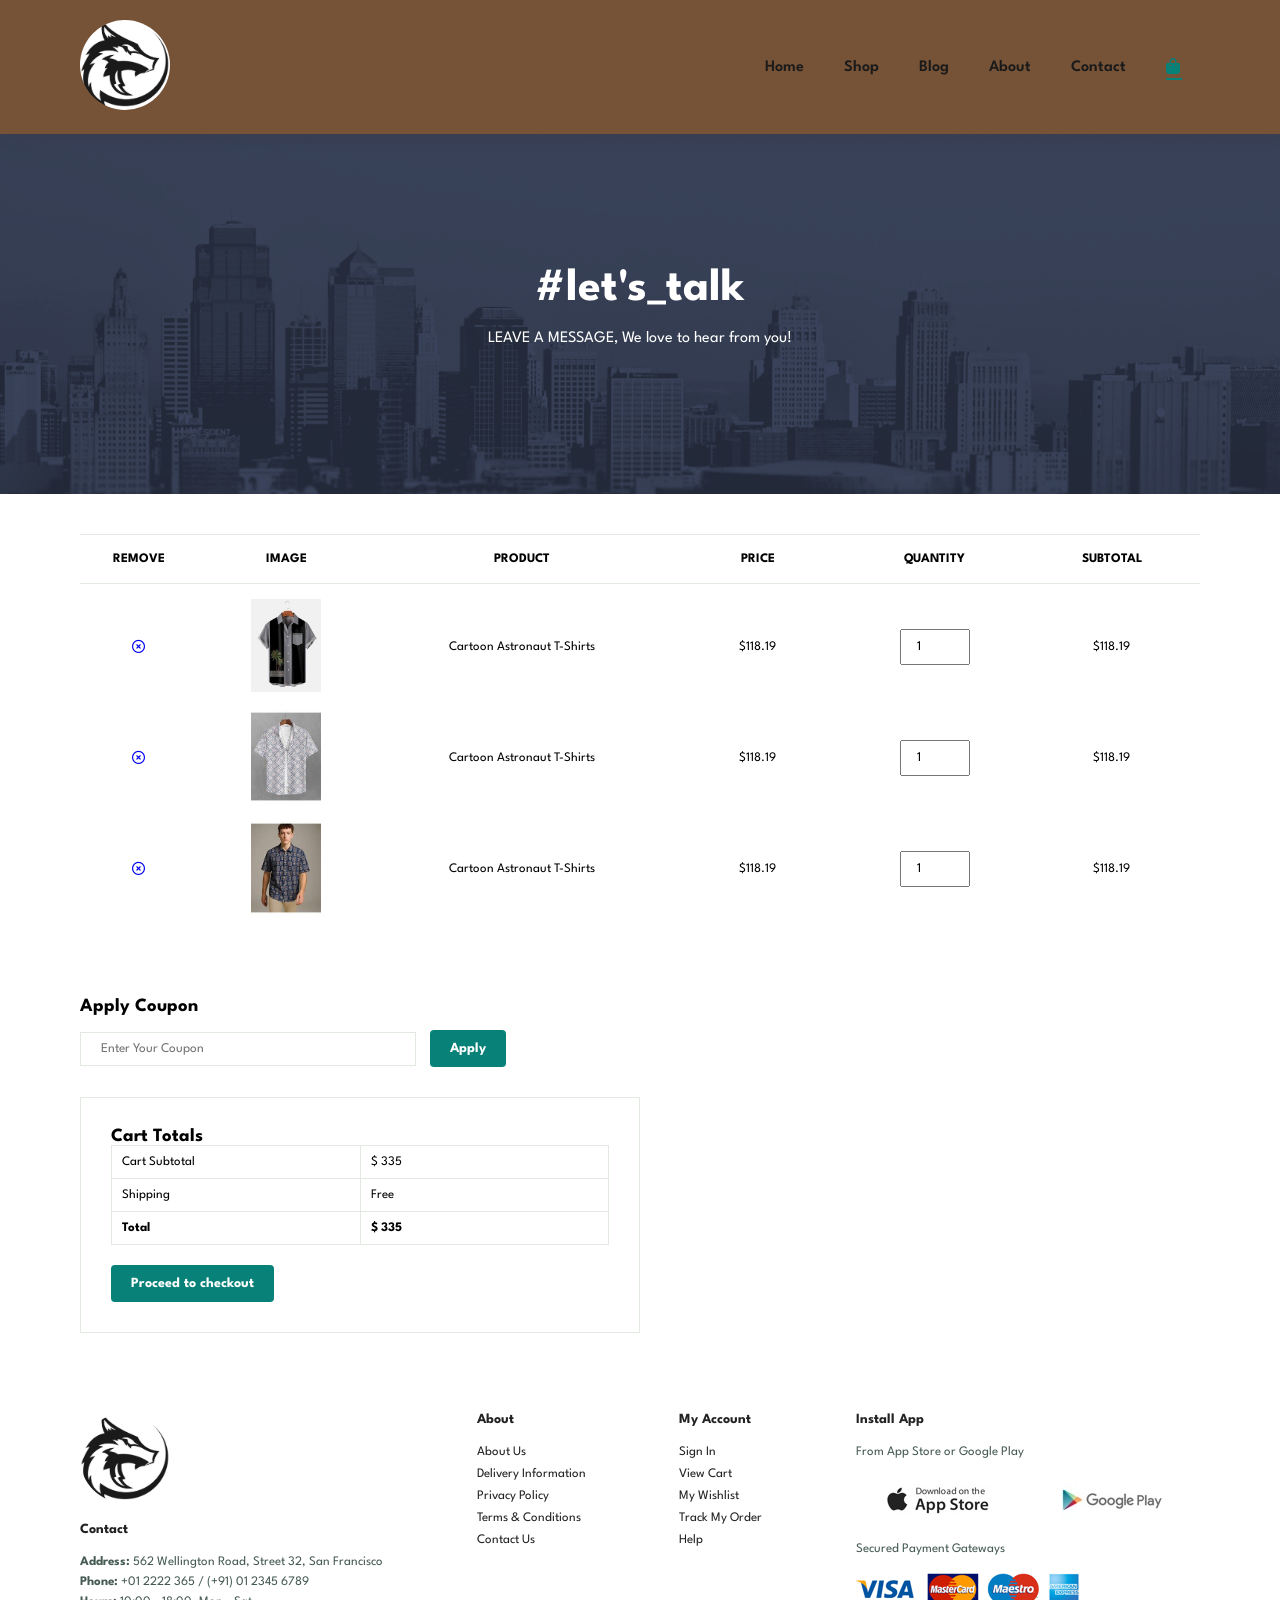
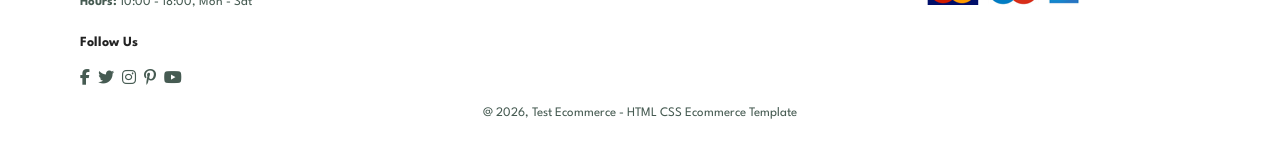
<file: cart.html>
<!DOCTYPE html>
<html lang="en">
<head>
    <meta charset="UTF-8">
    <meta name="viewport" content="width=device-width, initial-scale=1.0">
    <title>Test Ecommerce</title>
    <link rel="stylesheet" href="https://cdnjs.cloudflare.com/ajax/libs/font-awesome/6.5.1/css/all.min.css">
    <link rel="stylesheet" href="style.css">
</head>
<body>

    <section id="header">
        <a href="#"><img src="image/logo.png" class="logo" alt="Logo"></a>

        <div>
            <ul id="navbar">
                <li><a href="index.html">Home</a></li>
                <li><a href="shop.html">Shop</a></li>
                <li><a href="blog.html">Blog</a></li>
                <li><a href="about.html">About</a></li>
                <li><a href="contact.html">Contact</a></li>
                <li id="lg-bag"><a class="active" href="cart.html"><i class="fa-solid fa-bag-shopping"></i></a></li>
                <a href="#" id="close"><i class="far fa-times"></i></a>
            </ul>  
        </div>
        <div id="mobile">
            <a href="cart.html"><i class="fa-solid fa-bag-shopping"></i></a>
            <i id="bar" class="fa-solid fa-bars"></i>
        </div>
    </section>

    <section id="page-header" class="about-header">
        <h2>#let's_talk</h2>
        <p>LEAVE A MESSAGE, We love to hear from you!</p>
    </section>

    <section id="cart" class="section-p1">
        <table width="100%">
            <thead>
                <tr>
                    <td>REMOVE</td>
                    <td>IMAGE</td>
                    <td>PRODUCT</td>
                    <td>PRICE</td>
                    <td>QUANTITY</td>
                    <td>SUBTOTAL</td>
                </tr>
            </thead>
            <tbody>
                <tr>
                    <td><a href="#"><i class="far fa-times-circle"></i></a></td>
                    <td><img src="image/PRODUCT/p1.jpg" alt=""></td>
                    <td>Cartoon Astronaut T-Shirts</td>
                    <td>$118.19</td>
                    <td><input type="number" value="1"></td>
                    <td>$118.19</td>
                </tr>
                <tr>
                    <td><a href="#"><i class="far fa-times-circle"></i></a></td>
                    <td><img src="image/PRODUCT/p2.jpg" alt=""></td>
                    <td>Cartoon Astronaut T-Shirts</td>
                    <td>$118.19</td>
                    <td><input type="number" value="1"></td>
                    <td>$118.19</td>
                </tr>
                <tr>
                    <td><a href="#"><i class="far fa-times-circle"></i></a></td>
                    <td><img src="image/PRODUCT/p3.jpg" alt=""></td>
                    <td>Cartoon Astronaut T-Shirts</td>
                    <td>$118.19</td>
                    <td><input type="number" value="1"></td>
                    <td>$118.19</td>
                </tr>
            </tbody>
        </table>
    </section>

    <section id="cart-add" class="section-p1">
        <div id="coupon">
            <h3>Apply Coupon</h3>
            <div>
                <input type="text" placeholder="Enter Your Coupon">
                <button class="normal">Apply</button>
            </div>
        </div>

        <div id="subtotal">
            <h3>Cart Totals</h3>
            <table>
                <tr>
                    <td>Cart Subtotal</td>
                    <td>$ 335</td>
                </tr>
                <tr>
                    <td>Shipping</td>
                    <td>Free</td>
                </tr>
                <tr>
                    <td><strong>Total</strong></td>
                    <td><strong>$ 335</strong></td>
                </tr>
            </table>
            <button class="normal">Proceed to checkout</button>
        </div>
    </section>

    <footer class="section-p1">
        <div class="col">
            <img class="logo" src="image/logo.png" alt="">
            <h4>Contact</h4>
            <p><strong>Address: </strong> 562 Wellington Road, Street 32, San Francisco</p>
            <p><strong>Phone: </strong> +01 2222 365 / (+91) 01 2345 6789</p>
            <p><strong>Hours: </strong> 10:00 - 18:00, Mon - Sat</p>
            <div class="follow">
                <h4>Follow Us</h4>
                <div class="icon">
                    <i class="fab fa-facebook-f"></i>
                    <i class="fab fa-twitter"></i>
                    <i class="fab fa-instagram"></i>
                    <i class="fab fa-pinterest-p"></i>
                    <i class="fab fa-youtube"></i>
                </div>
            </div>
        </div>

        <div class="col">
            <h4>About</h4>
            <a href="#">About Us</a>
            <a href="#">Delivery Information</a>
            <a href="#">Privacy Policy</a>
            <a href="#">Terms & Conditions</a>
            <a href="#">Contact Us</a>
        </div>

        <div class="col">
            <h4>My Account</h4>
            <a href="#">Sign In</a>
            <a href="#">View Cart</a>
            <a href="#">My Wishlist</a>
            <a href="#">Track My Order</a>
            <a href="#">Help</a>
        </div>
        <div class="col install">
            <h4>Install App</h4>
            <p>From App Store or Google Play</p>
            <div class="row">
                <img src="image/app/app.jpg" alt="">
                <img src="image/app/play.jpg" alt="">
            </div>
            <p>Secured Payment Gateways</p>
            <img src="image/pay/pay.png" alt="">
        </div>

        <div class="copyright">
            <p>@ 2026, Test Ecommerce - HTML CSS Ecommerce Template</p>
        </div>
    </footer>

    <script src="script.js"></script>
</body>
</html>
</file>
<file: style.css>
@import url('https://fonts.googleapis.com/css2?family=Spartan:wght@100;200;300;400;500;600;700;800;900&display=swap');
* {
    margin: 0;
    padding: 0;
    box-sizing: border-box;
    font-family: 'Spartan', sans-serif;
}
.logo {
    width: 60px;
}

h1 {
    font-size: 50px;
    line-height: 64px;
    color: #222;
}

h2 {
    font-size: 46px;
    line-height: 54px;
    color: #222;
}

h4 {
    font-size: 20px;
    color: #222;
}

h6 {
    font-weight: 700;
    font-size: 16px;
}

p {
    font-size: 16px;
    color: #465b52;
    margin: 15px 0 20px 0;
}

.section-p1 {
    padding: 40px 80px;
}

.section-m1 {
    margin: 40px 0;
}

button.normal{
    font-size: 14px;
    font-weight: 700;
    padding: 15px 30px;
    color: #000;
    background-color: #fff;
    border-radius: 4px;
    cursor: pointer;
    border: none;
    outline: none;
    transition: 0.2s;
}

button.white{
    font-size: 13px;
    font-weight: 600;
    padding: 11px 18px;
    color: #fff;
    background-color: transparent;
    cursor: pointer;
    border: 1px solid #fff;
    outline: none;
    transition: 0.2s;
}

body {
    width: 100%;
}

#header {
    display: flex;
    align-items: center;
    justify-content: space-between;
    padding: 20px 80px;
    background: #765337;
    box-shadow: 0 5px 15px rgba(76, 21, 21, 0.06);
    position: sticky;
    top: 0;
    left: 0;
    z-index: 999;
}
.logo{
    width: 10vh;
    height: 10vh;
    border-radius: 100%;
    border:#000000;
}

#navbar {
    display: flex;
    align-items: center;
    justify-content: center;
}

#navbar li {
    list-style: none;
    padding: 0 20px;
    position: relative;
}

#navbar li a {
    text-decoration: none;
    color: #1a1a1a;
    font-size: 16px;
    font-weight: 600;
    transition: 0.3s ease;
}

#navbar li a:hover,
#navbar li a.active {
    color: #088178;
}

#navbar li a.active::after,
#navbar li a:hover::after {
    content: '';
    width: 30%;
    height: 2px;
    background: #088178;
    position: absolute;
    bottom: -4px;
    left: 20px;
}

#mobile {
    display: none;
    align-items: center;
}
#close{
    display: none;
}

#hero {
    background-image: url('image/hero2.png');
    height: 90vh;
    background-size: cover;
    background-position: top 50% right 0;
    padding: 0 80px;
    display: flex;
    flex-direction: column;
    align-items: flex-start;
    justify-content: center;
}

#hero h4{
    padding-bottom: 15px;
}

#hero h1{
    color: #088178;
}

#hero button{
    background-color: transparent;
    color: #000000;
    border: 0;
    cursor: pointer;
    font-weight: 700;
    font-size: 15px
}

/* for all the features to be in the horizontal line */
#feature{                          
    display: flex;
    align-items: center;
    justify-content: space-between;
    flex-wrap: wrap;
}

#feature .fe-box{
    width: 180px;
    text-align: center;
    padding: 25px 15px;
    box-shadow: 20px 20px 34px rgba(0, 0, 0, 0.03);
    border: 1px solid #cce7d0;
    border-radius: 4px;
    margin: 15px 0;
}

#feature .fe-box img{
    width: 100%;
    margin-bottom: 10px;
}

#feature .fe-box:hover{
    box-shadow: 10px 10px 54px rgba(70, 62, 221, 0.1);
}

#feature .fe-box h6{
    display: inline-block;
    padding: 9px 8px 6px 8px;
    line-height: 1;
    border-radius: 4px;
    color: #088178;
    background-color: #fddde4;
}

#feature .fe-box:nth-child(2) h6{
    background-color: #cdebbc;
}

#feature .fe-box:nth-child(3) h6{
    background-color: #d1e8f2;
}

#feature .fe-box:nth-child(4) h6{
    background-color: #cdd4f8;
}

#feature .fe-box:nth-child(5) h6{
    background-color: #f6dbf6;
}

#feature .fe-box:nth-child(6) h6{
    background-color: #fff2e5;
}

#product1 {
    text-align: center;
}

#product1 .pro-container{
    display: flex;
    justify-content: space-between;
    padding-top: 20px;
    flex-wrap: wrap;
}

#product1 .pro{
    width: 23%;
    min-width: 250px;
    padding: 10px 12px;
    border: 1px solid #cce7d0;
    border-radius: 25px;
    cursor: pointer;
    box-shadow: 20px 20px 30px rgba(0, 0, 0, 0.06);
    margin: 15px 0;
    transition: 0.2s ease;
    position: relative;
}

#product1 .pro:hover{
    box-shadow: 20px 20px 30px rgba(0, 0, 0, 0.12);
}

#product1 .pro img{
    width: 100%;
    border-radius: 20px;
}

#product1 .pro des{
    text-align: start;
    padding: 10px 0;
}

#product1 .pro des span{
    color: #666063;
    font-size: 12px;
}

#product1 .pro des h5{
    padding: 7px;
    color: #1a1a1a;
    font-size: 14px;
}

#product1 .pro .des i{
    font-size: 12px;
    color: rgba(243, 181, 25);
}

#product1 .pro .des h4{
    padding: 7px;
    font-size: 15px;
    font-weight: 700;
    color: #088178;
}

#product1 .pro .cart{
    width: 40px;
    height: 40px;
    line-height: 40px;
    border-radius: 50px;
    background-color: #e8f6ea;
    font-weight: 700;
    color: #088178;
    border: 1px solid #cce7d0;
    position: absolute;
    bottom: 20px;
    right: 10px;
}

#banner {
    display: flex;
    flex-direction: column;
    justify-content: center;
    align-items: center;
    text-align: center;
    background-image: url('image/Banner/b2.jpg');
    width: 100%;
    height: 40vh;
    background-size: cover;
    background-position: center;
}

#banner h4{
    color: #fff;
    font-size: 16px;
}

#banner h2{
    color: #fff;
    font-size: 30px;
    padding: 10px 0;
}

#banner h2 span{
    color: #ef3636;

}

#banner button:hover{
    background-color: #088178;
    color: #fff;
}

#sm-banner {
    display: flex;
    justify-content: space-between;
    flex-wrap: wrap;
}

#sm-banner .banner-box{
    display: flex;
    flex-direction: column;
    justify-content: center;
    align-items: flex-start;
    background-image: url('image/Banner/b17.jpg');
    min-width: 660px;
    height: 50vh;
    background-size: cover;
    background-position: center;
    padding: 30px;
}

#sm-banner .banner-box2{
    background-image: url('image/Banner/b10.jpg');
}

#sm-banner h4{
    color: #fff;
    font-size: 20px;
    font-weight: 300;
}

#sm-banner h2{
    color: #fff;
    font-size: 28px;
    font-weight: 800;
}

#sm-banner span{
    color: #fff;
    font-size: 14px;
    font-weight: 500;
    padding-bottom: 15px;
}


#sm-banner .banner-box:hover button{
    background-color: #088178;
    border: 1px solid #088178;
}

#banner3{
    display: flex;
    justify-content: space-between;
    flex-wrap: wrap;
    padding: 0 80px;
}

#banner3 .banner-box{
    display: flex;
    flex-direction: column;
    justify-content: center;
    align-items: flex-start;
    background-image: url('image/Banner/b7.jpg');
    min-width: 30%;
    height: 30vh;
    background-size: cover;
    background-position: center;
    padding: 20px;
    margin-bottom: 20px;
}

#banner3 .banner-box2{
    background-image: url('image/Banner/b4.jpg');
}

#banner3 .banner-box3{
    background-image: url('image/Banner/b18.jpg');
}

#banner3 h2{
    color: #fff;
    font-weight: 900;
    font-size: 22px;
}

#banner3 h3{
    color: #ec544e;
    font-weight: 800;
    font-size: 15px;
}

#newsletter {
    display: flex;
    justify-content: space-between;
    flex-wrap: wrap;
    align-items: center;
    background-image: url('image/Banner/b14.jpg');
    background-repeat: no-repeat;
    background-size: cover;
    background-position: 20% 30%;
    background-color: #041e42;
}

#newsletter h4{
    font-size: 22px;
    font-weight: 700;
    color: #fff;
}

#newsletter p{
    font-size: 14px;
    font-weight: 600;
    color: #818ea8;
}

#newsletter p span{
    color: #ffbd27;
}

#newsletter .form{
    display: flex;
    width: 40%;
}

#newsletter input{
    height: 3.125rem;
    padding:0 1.25rem; 
    font-size: 14px;
    width: 100%;
    border: 1px solid transparent;
    border-radius: 4px;
    outline: none;
    border-top-right-radius: 0%;
    border-bottom-right-radius: 0%;
}

#newsletter button{
    background-color: #088178;
    color: #fff;
    white-space: nowrap;
    border-top-left-radius: 0%;
    border-bottom-left-radius: 0%;
}

#newsletter button:hover{
    background-color: #20e52d;;
}

footer {
    display: flex;
    flex-wrap: wrap;
    justify-content: space-between;   
}

footer .col{
    display: flex;
    flex-direction: column;
    align-items: flex-start;
    margin-bottom: 20px;  
}

footer .logo{
    margin-bottom: 20px;
}

footer h4{
    font-size: 14px;
    padding-bottom: 20px;
}

footer p{
    font-size: 13px;
    margin: 0 0 8px 0;
}

footer a{
    font-size: 13px;
    text-decoration: none;
    color: #222;
    margin-bottom: 10px;
}

footer .follow{
    margin-top: 20px;
}

footer .follow i{
    color: #465b52;
    padding-right: 4px;
    cursor: pointer;
}

footer .install .rom img{
    border: 1px solid #088178;
    border-radius: 6px;
}

footer .install img{
    margin: 10px 0 15px 0;
}

footer .follow i:hover,
footer a:hover {
    color: #088178;
}

footer .copyright{
    width: 100%;
    text-align: center;
}

/* Shop page */

#page-header {
    background-image: url('image/Banner/b1.jpg');
    width: 100%;
    height: 40vh;
    background-size: cover;
    display: flex;
    justify-content: center;
    text-align: center;
    flex-direction: column;
    padding: 40px;
}

#page-header h2,
#page-header p {
    color: #fff;
}

#pagination {
    text-align: center;
}

#pagination a {
    text-decoration: none;
    background-color: #088178;
    padding: 15px 20px;
    border-radius: 4px;
    color: #fff;
    font-weight: 600;
}

#pagination a i{
    font-size: 16px;
    font-weight: 600;
}

/* single product */

#prodetails{
    display: flex;
    margin-top: 20px;
}

#prodetails .single-pro-image{
    width: 40%;
    margin-right: 50px;
}

.small-img-group {
    display: flex;
    justify-content: space-between; 
}

.small-img-col {
    flex-basis: 24%;
    cursor: pointer;
}

#prodetails .single-pro-details{
    width: 50%;
    padding-top: 30px;
}

#prodetails .single-pro-details h4{
    padding: 40px 0 20px 0;
}

#prodetails .single-pro-details h2{
    font-size: 26px;
}

#prodetails .single-pro-details select{
    display: block;
    padding: 5px 10px;
    margin-bottom: 10px;
}

#prodetails .single-pro-details input{
    width: 50px;
    height: 47px;
    padding-left: 10px;
    font-size: 16px;
    margin-right: 10px;
}

#prodetails .single-pro-details button{
    background-color: #088178;
    color: #fff;
}

#prodetails .single-pro-details input:focus{
    outline: none;
}

#prodetails .single-pro-details span{
    line-height: 25px;
}

/* Blog Page */

#page-header.blog-header{
    background-image: url("image/Banner/b19.jpg");
}

#blog {
    padding: 150px 150px 0 150px;
}

#blog .blog-box{
    display: flex;
    align-items: center;
    width: 100%;
    position: relative;
    padding-bottom: 90px;
}

#blog .blog-img {
    width: 50%;
    margin-right: 40px;
}

#blog img{
    width: 100%;
    height: 350px;
    object-fit: cover;
}

#blog .blog-details {
    width: 50%;
}

#blog .blog-details a{
    text-decoration: none;
    font-size: 11px;
    color: #000;
    font-weight: 700;
    position: relative;
    transition: 0.3s;
}

#blog .blog-details a::after{
    content: "";
    width: 50px;
    height: 1px;
    background-color: #000;
    position: absolute;
    top: 4px;
    right: -60px;
}

#blog .blog-details a:hover{
    color: #088178;
}

#blog .blog-details a:hover::after{
    background-color: #088178;
}

#blog .blog-box h1{
    position: absolute;
    top: -40px;
    left: 0;
    font-size: 70px;
    font-weight: 700;
    color: #c9cbce;
    z-index: -9;
}

/* About Page */

#page-header.about-header{
    background-image: url("image/about/banner.png");
}

#about-head{
    display: flex;
    align-items: center;
}

#about-head img{
    width: 50%;
    height: auto;
}

#about-head div{
    padding: 40px;
}

#about-app {
    text-align: center;
}

#about-app .video {
    width: 70%;
    height: 100%;
    margin: 30px auto 0 auto;
}

#about-app .video video {
    width: 100%;
    height: 100%;
    border-radius: 20px;
}

/* Contact Page */


#contact-details {
    display: flex;
    align-items: flex-start;
    justify-content: space-between;
    gap: 50px;
    padding: 50px 80px;
}

#contact-details .details {
    width: 40%;
}

#contact-details .details span,
#form-details form span {
    font-size: 12px;
}

#contact-details .details h2,
#form-details form h2 {
    font-size: 26px;
    line-height: 35px;
    padding: 20px 0;
}

#contact-details .details h3 {
    font-size: 16px;
    padding-bottom: 15px;
}

#contact-details .details li {
    list-style: none;
    display: flex;
    padding: 10px 0;
}

#contact-details .details li i {
    font-size: 14px;
    padding-right: 22px;
}

#contact-details .details li p {
    margin: 0;
    font-size: 14px;
}

#contact-details .map {
    width: 55%;
    height: 400px;
}

#contact-details .map iframe {
    width: 100%;
    height: 100%;
}

/* Form in contact details */

#form-details {
    display: flex;
    justify-content: space-between;
    margin: 30px;
    padding: 80px;
    border: 1px solid;
}

#form-details form{
    width: 65%;
    display: flex;
    flex-direction: column;
    align-items: flex-start;
}

#form-details form input,
#form-details form textarea {
    width: 100%;
    padding: 12px 15px;
    outline: none;
    margin-bottom: 20px;
    border: 1px solid #e1e1e1;
}

#form-details form button {
    background-color: #088178;
    color: #fff;
}

#form-details .people div {
    padding-bottom: 25px;
    display: flex;
    align-items: flex-start;
}

#form-details .people div img {
    width: 65px;
    height: 65px;
    object-fit: cover;
    margin-right: 15px;
} 

#form-details .people div p {
    margin: 0;
    font-size: 13px;
    line-height: 25px;
}

#form-details .people div p span {
    display: block;
    font-size: 16px;
    font-weight: 600;
    color: #000;
}

/* Cart Page */

#cart {
    overflow-x: auto;
}

#cart table {
    width: 100%;
    border-collapse: collapse;
    table-layout: fixed;
    white-space: nowrap;
}

#cart table img {
    width: 70px;
}

#cart table td:nth-child(1){
    width: 100px;
    text-align: center;
}

#cart table td:nth-child(2){
    width: 150px;
    text-align: center;
}

#cart table td:nth-child(3){
    width: 250px;
    text-align: center;
}

#cart table td:nth-child(4),
#cart table td:nth-child(5),
#cart table td:nth-child(6){
    width: 150px;
    text-align: center;
}

#cart table td:nth-child(5) input{
    width: 70px;
    padding: 10px 5px 10px 15px;
}

#cart table thead {
    border: 1px solid #e2e9e1;
    border-left: none;
    border-right: none;
}

#cart table thead td {
    font-weight: 700;
    text-transform: uppercase;
    font-size: 13px;
    padding: 18px 0;
}

#cart table tbody tr td {
    padding-top: 15px;
}

#cart table tbody td {
    font-size: 13px;
}

#cart-add {
    display: flex;
    flex-wrap: wrap;
    justify-content: space-between;
}

#coupon {
    width: 50%;
    margin-bottom: 30px;
}

#coupon h3 {
    padding-bottom: 15px;
}

#coupon input{
    padding: 10px 20px;
    outline: none;
    width: 60%;
    margin-right: 10px;
    border: 1px solid #e2e9e1;
}

#coupon button,
#subtotal button {
    background-color: #088178;
    color: #fff;
    padding: 12px 20px;
}

#subtotal {
    width: 50%;
    margin-right: 30px;
    border: 1px solid #e2e9e1;
    padding: 30px;
}

#subtotal table {
    border-collapse: collapse;
    width: 100%;
    margin-bottom: 20px;
}

#subtotal table td {
    width: 50%;
    border: 1px solid #e2e9e1;
    padding: 10px;
    font-size: 13px;
}


@media (max-width:799px) {
    .section-p1 {
        padding: 40px 40px;
    }

    #navbar {
        display: flex;
        flex-direction: column;
        align-items: flex-start;
        justify-content: flex-start;
        position: fixed;
        top: 0;
        right: -300px;
        height: 100vh;
        width: 200px;
        background-color: #E3E6F3;
        box-shadow: 0 40px 60px rgba(0, 0, 0, 0.1);
        padding: 80px 0 0 10px;
        transition: 0.3s;
    }

    #navbar.active {
        right: 0px;
    }

    #navbar li {
        margin-bottom: 25px;
    }

    #mobile {
        display: flex;
        align-items: center;
    }

    #mobile i {
        color: #1a1a1a;
        font-size: 24px;
        padding-left: 28px;
    }

    #close{
        display: initial;
        position: absolute;
        top: 30px;
        left: 30px;
        color: #222;
        font-size: 24px;
    }

    #lg-bag {
        display: none;
    }

    #hero {
        height: 70vh;
        background-position: top 30% right 30%;
        padding: 0 80px;
    }

    #feature {
        justify-content: center;
    }

    #feature .fe-box {
    margin: 15px 15px;
    }

    #product1 .pro-container {
        justify-content: center;
    }

    #product1 .pro {
        margin: 15px;
    }

    #banner {
        height: 20vh;
    }

    #sm-banner .banner-box {
        min-width: 100%;
        height: 30vh;
    }

    #banner3 {
        padding: 0 40px;
    }

    #banner3 .banner-box {
        width: 28%;
    }

    #newsletter .form {
        width: 70%;
    }

    /* Contact Page */

    #form-details{
        padding: 40px;
    }

    #form-details form {
        width: 50%;
    }
}

@media (max-width: 477px) {
    .section-p1 {
        padding: 20px;
    }
    #header {
        padding: 10px 30px;
    }

    h1 {
        font-size: 38px;
    }

    h2 {
        font-size: 32px;
    }

    #hero {
        padding: 0 20px;
        background-position: 55%;
    }

    #feature {
        justify-content: space-between;
    }

    #feature .fe-box {
        width: 155px;
        margin: 0 0 15px 0;
    }

    #product1 .pro {
        width: 100%;
    }
    
    #banner {
        height: 40vh;
    }

    #sm-banner .banner-box {
        height: 40vh;
    }

    #sm-banner .banner-box2 {
        margin-top: 20px;
    }

    #banner3 {
        padding: 0 20px;
    }

    #banner3 .banner-box {
        width: 100%;
    }

    #newsletter {
        padding: 40px 20px;
    }

    #newsletter .form {
        width: 100%;
    }

    footer .copyright {
        text-align: start;
    }

    #prodetails {
        display: flex;
        flex-direction: column;
    }

    #prodetails .single-pro-image {
        width: 100%;
        margin-right: 0px;
    }

    #prodetails .single-pro-details {
        width: 100%;
    }

    /* Blog Page */

    #blog {
        padding: 100px 20px 0 20px;
    }

    #blog .blog-box {
        display: flex;
        flex-direction: column;
        align-items: flex-start;
    }

    #blog .blog-img {
        width: 100%;
        margin-right: 0px;
        margin-bottom: 30px;
    }

    #blog .blog-details {
        width: 100%;
    }

    /* About Us */

    #about-head {
        flex-direction: column;
    }

    #about-head img {
        width: 100%;
        margin-bottom: 20px;
    }

    #about-head div {
        padding-left: 0px;
    }

    #about-app .video {
        width: 100%;
    }

    /* Contact Page */

    #contact-details {
        flex-direction: column;
    }

    #contact-details .details {
        width: 100%;
        margin-bottom: 30px;
    }

    #contact-details .map {
        width: 100%;
    }

    #form-details {
        margin: 10px;
        padding: 30px;
        flex-wrap: wrap;
    }

    #form-details form {
        width: 100%;
        margin-bottom: 30px;
    }

    /* Cart Page */

    #cart-add {
        flex-direction: column;
    }

    #coupon {
        width: 100%;
    }

    #subtotal {
        width: 100%;
        padding: 20px;
    }
}
</file>
